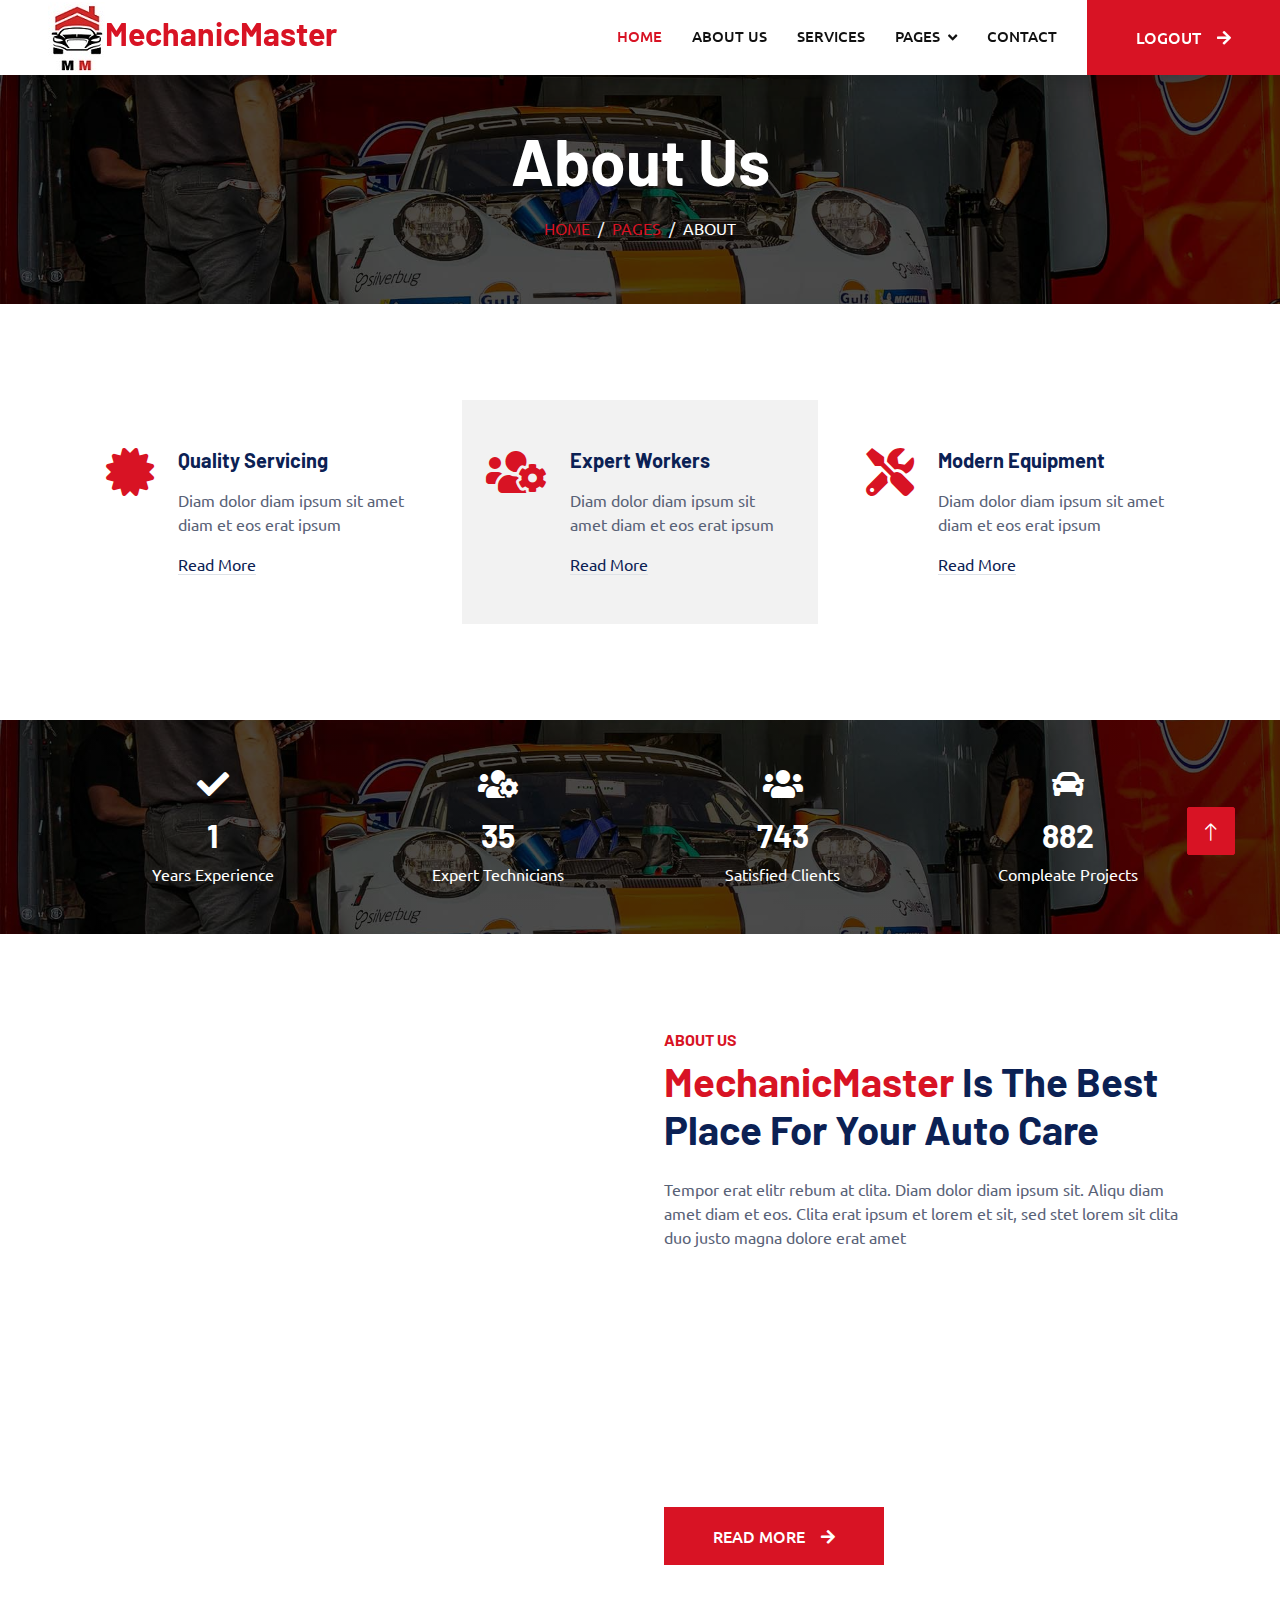
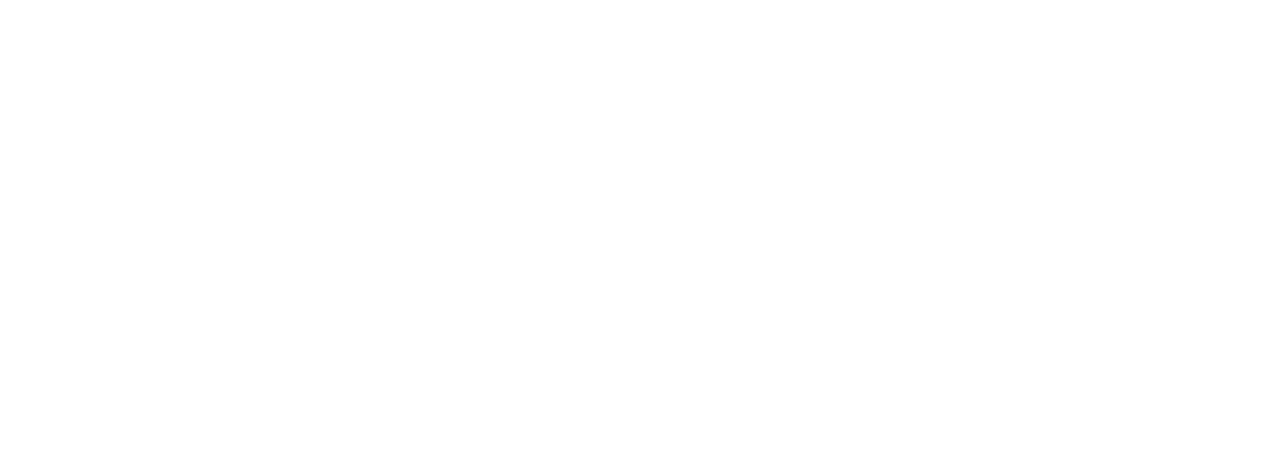
<file: about.html>
<!DOCTYPE html>
<html lang="en">

<head>
    <meta charset="utf-8">
    <title>MechanicMaster - About Us</title>
    <meta content="width=device-width, initial-scale=1.0" name="viewport">
    <meta content="" name="keywords">
    <meta content="" name="description">

    <!-- Favicon -->
    <link href="img/logo.jpg" rel="icon">

    <!-- Google Web Fonts -->
    <link rel="preconnect" href="https://fonts.googleapis.com">
    <link rel="preconnect" href="https://fonts.gstatic.com" crossorigin>
    <link href="https://fonts.googleapis.com/css2?family=Barlow:wght@600;700&family=Ubuntu:wght@400;500&display=swap" rel="stylesheet"> 

    <!-- Icon Font Stylesheet -->
    <link href="https://cdnjs.cloudflare.com/ajax/libs/font-awesome/5.10.0/css/all.min.css" rel="stylesheet">
    <link href="https://cdn.jsdelivr.net/npm/bootstrap-icons@1.4.1/font/bootstrap-icons.css" rel="stylesheet">

    <!-- Libraries Stylesheet -->
    <link href="lib/animate/animate.min.css" rel="stylesheet">
    <link href="lib/owlcarousel/assets/owl.carousel.min.css" rel="stylesheet">
    <link href="lib/tempusdominus/css/tempusdominus-bootstrap-4.min.css" rel="stylesheet" />

    <!-- Customized Bootstrap Stylesheet -->
    <link href="css/bootstrap.min.css" rel="stylesheet">

    <!-- Template Stylesheet -->
    <link href="css/style.css" rel="stylesheet">
</head>

<body>
    <!-- Spinner Start -->
    <div id="spinner" class="show bg-white position-fixed translate-middle w-100 vh-100 top-50 start-50 d-flex align-items-center justify-content-center">
        <div class="spinner-border text-primary" style="width: 3rem; height: 3rem;" role="status">
            <span class="sr-only">Loading...</span>
        </div>
    </div>
    <!-- Spinner End -->

    <!-- Navbar Start -->
    <nav class="navbar navbar-expand-lg bg-white navbar-light shadow sticky-top p-0">
        <a href="home.html" class="navbar-brand d-flex align-items-center px-4 px-lg-5">
            <h2 class="m-0 text-primary"><img src="img/logo.jpg"></i>MechanicMaster</h2>
        </a>
        <button type="button" class="navbar-toggler me-4" data-bs-toggle="collapse" data-bs-target="#navbarCollapse">
            <span class="navbar-toggler-icon"></span>
        </button>
        <div class="collapse navbar-collapse" id="navbarCollapse">
            <div class="navbar-nav ms-auto p-4 p-lg-0">
                <a href="home.html" class="nav-item nav-link active">Home</a>
                <a href="about.html" class="nav-item nav-link">About Us</a>
                <a href="service.html" class="nav-item nav-link">Services</a>
                <div class="nav-item dropdown">
                    <a href="#" class="nav-link dropdown-toggle" data-bs-toggle="dropdown">Pages</a>
                    <div class="dropdown-menu fade-up m-0">
                        <a href="availablegarage.html" class="dropdown-item">Available Garage</a>                        
                        <a href="booking.html" class="dropdown-item">Booking</a>
                        <a href="team.html" class="dropdown-item">Technicians</a>
                        <a href="testimonial.html" class="dropdown-item">Testimonial</a>
                    </div>
                </div>
                <a href="contact.html" class="nav-item nav-link">Contact</a>
            </div>
            <a href="index.html" class="btn btn-primary py-4 px-lg-5 d-none d-lg-block">Logout<i class="fa fa-arrow-right ms-3"></i></a>
        </div>
    </nav>
    <!-- Navbar End -->


    <!-- Page Header Start -->
    <div class="container-fluid page-header mb-5 p-0" style="background-image: url(img/carousel-bg-1.jpg);">
        <div class="container-fluid page-header-inner py-5">
            <div class="container text-center">
                <h1 class="display-3 text-white mb-3 animated slideInDown">About Us</h1>
                <nav aria-label="breadcrumb">
                    <ol class="breadcrumb justify-content-center text-uppercase">
                        <li class="breadcrumb-item"><a href="#">Home</a></li>
                        <li class="breadcrumb-item"><a href="#">Pages</a></li>
                        <li class="breadcrumb-item text-white active" aria-current="page">About</li>
                    </ol>
                </nav>
            </div>
        </div>
    </div>
    <!-- Page Header End -->


    <!-- Service Start -->
    <div class="container-xxl py-5">
        <div class="container">
            <div class="row g-4">
                <div class="col-lg-4 col-md-6 wow fadeInUp" data-wow-delay="0.1s">
                    <div class="d-flex py-5 px-4">
                        <i class="fa fa-certificate fa-3x text-primary flex-shrink-0"></i>
                        <div class="ps-4">
                            <h5 class="mb-3">Quality Servicing</h5>
                            <p>Diam dolor diam ipsum sit amet diam et eos erat ipsum</p>
                            <a class="text-secondary border-bottom" href="">Read More</a>
                        </div>
                    </div>
                </div>
                <div class="col-lg-4 col-md-6 wow fadeInUp" data-wow-delay="0.3s">
                    <div class="d-flex bg-light py-5 px-4">
                        <i class="fa fa-users-cog fa-3x text-primary flex-shrink-0"></i>
                        <div class="ps-4">
                            <h5 class="mb-3">Expert Workers</h5>
                            <p>Diam dolor diam ipsum sit amet diam et eos erat ipsum</p>
                            <a class="text-secondary border-bottom" href="">Read More</a>
                        </div>
                    </div>
                </div>
                <div class="col-lg-4 col-md-6 wow fadeInUp" data-wow-delay="0.5s">
                    <div class="d-flex py-5 px-4">
                        <i class="fa fa-tools fa-3x text-primary flex-shrink-0"></i>
                        <div class="ps-4">
                            <h5 class="mb-3">Modern Equipment</h5>
                            <p>Diam dolor diam ipsum sit amet diam et eos erat ipsum</p>
                            <a class="text-secondary border-bottom" href="">Read More</a>
                        </div>
                    </div>
                </div>
            </div>
        </div>
    </div>
    <!-- Service End -->

    <!-- Fact Start -->
    <div class="container-fluid fact bg-dark my-5 py-5">
        <div class="container">
            <div class="row g-4">
                <div class="col-md-6 col-lg-3 text-center wow fadeIn" data-wow-delay="0.1s">
                    <i class="fa fa-check fa-2x text-white mb-3"></i>
                    <h2 class="text-white mb-2" data-toggle="counter-up">3</h2>
                    <p class="text-white mb-0">Years Experience</p>
                </div>
                <div class="col-md-6 col-lg-3 text-center wow fadeIn" data-wow-delay="0.3s">
                    <i class="fa fa-users-cog fa-2x text-white mb-3"></i>
                    <h2 class="text-white mb-2" data-toggle="counter-up">100</h2>
                    <p class="text-white mb-0">Expert Technicians</p>
                </div>
                <div class="col-md-6 col-lg-3 text-center wow fadeIn" data-wow-delay="0.5s">
                    <i class="fa fa-users fa-2x text-white mb-3"></i>
                    <h2 class="text-white mb-2" data-toggle="counter-up">2123</h2>
                    <p class="text-white mb-0">Satisfied Clients</p>
                </div>
                <div class="col-md-6 col-lg-3 text-center wow fadeIn" data-wow-delay="0.7s">
                    <i class="fa fa-car fa-2x text-white mb-3"></i>
                    <h2 class="text-white mb-2" data-toggle="counter-up">2521</h2>
                    <p class="text-white mb-0">Compleate Projects</p>
                </div>
            </div>
        </div>
    </div>
    <!-- Fact End -->

    <!-- About Start -->
    <div class="container-xxl py-5">
        <div class="container">
            <div class="row g-5">
                <div class="col-lg-6 pt-4" style="min-height: 400px;">
                    <div class="position-relative h-100 wow fadeIn" data-wow-delay="0.1s">
                        <img class="position-absolute img-fluid w-100 h-100" src="img/about.jpg" style="object-fit: cover;" alt="">
                        <div class="position-absolute top-0 end-0 mt-n4 me-n4 py-4 px-5" style="background: rgba(0, 0, 0, .08);">
                            <h1 class="display-4 text-white mb-0">15 <span class="fs-4">Years</span></h1>
                            <h4 class="text-white">Experience</h4>
                        </div>
                    </div>
                </div>
                <div class="col-lg-6">
                    <h6 class="text-primary text-uppercase">About Us</h6>
                    <h1 class="mb-4"><span class="text-primary">MechanicMaster</span> Is The Best Place For Your Auto Care</h1>
                    <p class="mb-4">Tempor erat elitr rebum at clita. Diam dolor diam ipsum sit. Aliqu diam amet diam et eos. Clita erat ipsum et lorem et sit, sed stet lorem sit clita duo justo magna dolore erat amet</p>
                    <div class="row g-4 mb-3 pb-3">
                        <div class="col-12 wow fadeIn" data-wow-delay="0.1s">
                            <div class="d-flex">
                                <div class="bg-light d-flex flex-shrink-0 align-items-center justify-content-center mt-1" style="width: 45px; height: 45px;">
                                    <span class="fw-bold text-secondary">01</span>
                                </div>
                                <div class="ps-3">
                                    <h6>Professional & Expert</h6>
                                    <span>Diam dolor diam ipsum sit amet diam et eos</span>
                                </div>
                            </div>
                        </div>
                        <div class="col-12 wow fadeIn" data-wow-delay="0.3s">
                            <div class="d-flex">
                                <div class="bg-light d-flex flex-shrink-0 align-items-center justify-content-center mt-1" style="width: 45px; height: 45px;">
                                    <span class="fw-bold text-secondary">02</span>
                                </div>
                                <div class="ps-3">
                                    <h6>Quality Servicing Center</h6>
                                    <span>Diam dolor diam ipsum sit amet diam et eos</span>
                                </div>
                            </div>
                        </div>
                        <div class="col-12 wow fadeIn" data-wow-delay="0.5s">
                            <div class="d-flex">
                                <div class="bg-light d-flex flex-shrink-0 align-items-center justify-content-center mt-1" style="width: 45px; height: 45px;">
                                    <span class="fw-bold text-secondary">03</span>
                                </div>
                                <div class="ps-3">
                                    <h6>Awards Winning Workers</h6>
                                    <span>Diam dolor diam ipsum sit amet diam et eos</span>
                                </div>
                            </div>
                        </div>
                    </div>
                    <a href="" class="btn btn-primary py-3 px-5">Read More<i class="fa fa-arrow-right ms-3"></i></a>
                </div>
            </div>
        </div>
    </div>
    <!-- About End -->

    <!-- Footer Start -->
    <div class="container-fluid bg-dark text-light footer pt-5 mt-5 wow fadeIn" data-wow-delay="0.1s">
        <div class="container py-5">
            <div class="row g-5">
                <div class="col-lg-3 col-md-6">
                    <h4 class="text-light mb-4">Address</h4>
                    <p class="mb-2"><i class="fa fa-map-marker-alt me-3"></i>123 Street, Bojongsoang, Bandung</p>
                    <p class="mb-2"><i class="fa fa-phone-alt me-3"></i>+62 345 67890</p>
                    <p class="mb-2"><i class="fa fa-envelope me-3"></i>info@example.com</p>
                </div>
                <div class="col-lg-3 col-md-6">
                    <h4 class="text-light mb-4">Opening Hours</h4>
                    <h6 class="text-light">Monday - Friday:</h6>
                    <p class="mb-4">09.00 AM - 09.00 PM</p>
                    <h6 class="text-light">Saturday - Sunday:</h6>
                    <p class="mb-0">09.00 AM - 12.00 PM</p>
                </div>
                <div class="col-lg-3 col-md-6">
                    <h4 class="text-light mb-4">Services</h4>
                    <a class="btn btn-link" href="availablegarage.html">Available Garage</a>
                    <a class="btn btn-link" href="availablegarage.html#ex1-pills-1">Near You</a>
                    <a class="btn btn-link" href="availablegarage.html#ex1-pills-2">Popular</a>
                    <a class="btn btn-link" href="availablegarage.html#ex1-pills-3">Cheapest</a>
                </div>
                <div class="col-lg-3 col-md-6">
                    <h4 class="text-light mb-4">Newsletter</h4>
                    <p>Dolor amet sit justo amet elitr clita ipsum elitr est.</p>
                    <div class="position-relative mx-auto" style="max-width: 400px;">
                        <input class="form-control border-0 w-100 py-3 ps-4 pe-5" type="text" placeholder="Your email">
                        <button type="button" class="btn btn-primary py-2 position-absolute top-0 end-0 mt-2 me-2">SignUp</button>
                    </div>
                </div>
            </div>
        </div>
        <div class="container">
            <div class="copyright">
                <div class="row">
                    <div class="col-md-6 text-center text-md-start mb-3 mb-md-0">
                        &copy; <a class="border-bottom" href="#">MechanicMaster</a>, All Right Reserved.
                        Designed By <a class="border-bottom" href="https://github.com/aryafikriii/abp_web_app">aryafikriii</a>
                    </div>
                </div>
            </div>
        </div>
    </div>
    <!-- Footer End -->


    <!-- Back to Top -->
    <a href="#" class="btn btn-lg btn-primary btn-lg-square back-to-top"><i class="bi bi-arrow-up"></i></a>


    <!-- JavaScript Libraries -->
    <script src="https://code.jquery.com/jquery-3.4.1.min.js"></script>
    <script src="https://cdn.jsdelivr.net/npm/bootstrap@5.0.0/dist/js/bootstrap.bundle.min.js"></script>
    <script src="lib/wow/wow.min.js"></script>
    <script src="lib/easing/easing.min.js"></script>
    <script src="lib/waypoints/waypoints.min.js"></script>
    <script src="lib/counterup/counterup.min.js"></script>
    <script src="lib/owlcarousel/owl.carousel.min.js"></script>
    <script src="lib/tempusdominus/js/moment.min.js"></script>
    <script src="lib/tempusdominus/js/moment-timezone.min.js"></script>
    <script src="lib/tempusdominus/js/tempusdominus-bootstrap-4.min.js"></script>

    <!-- Template Javascript -->
    <script src="js/main.js"></script>
</body>

</html>
</file>
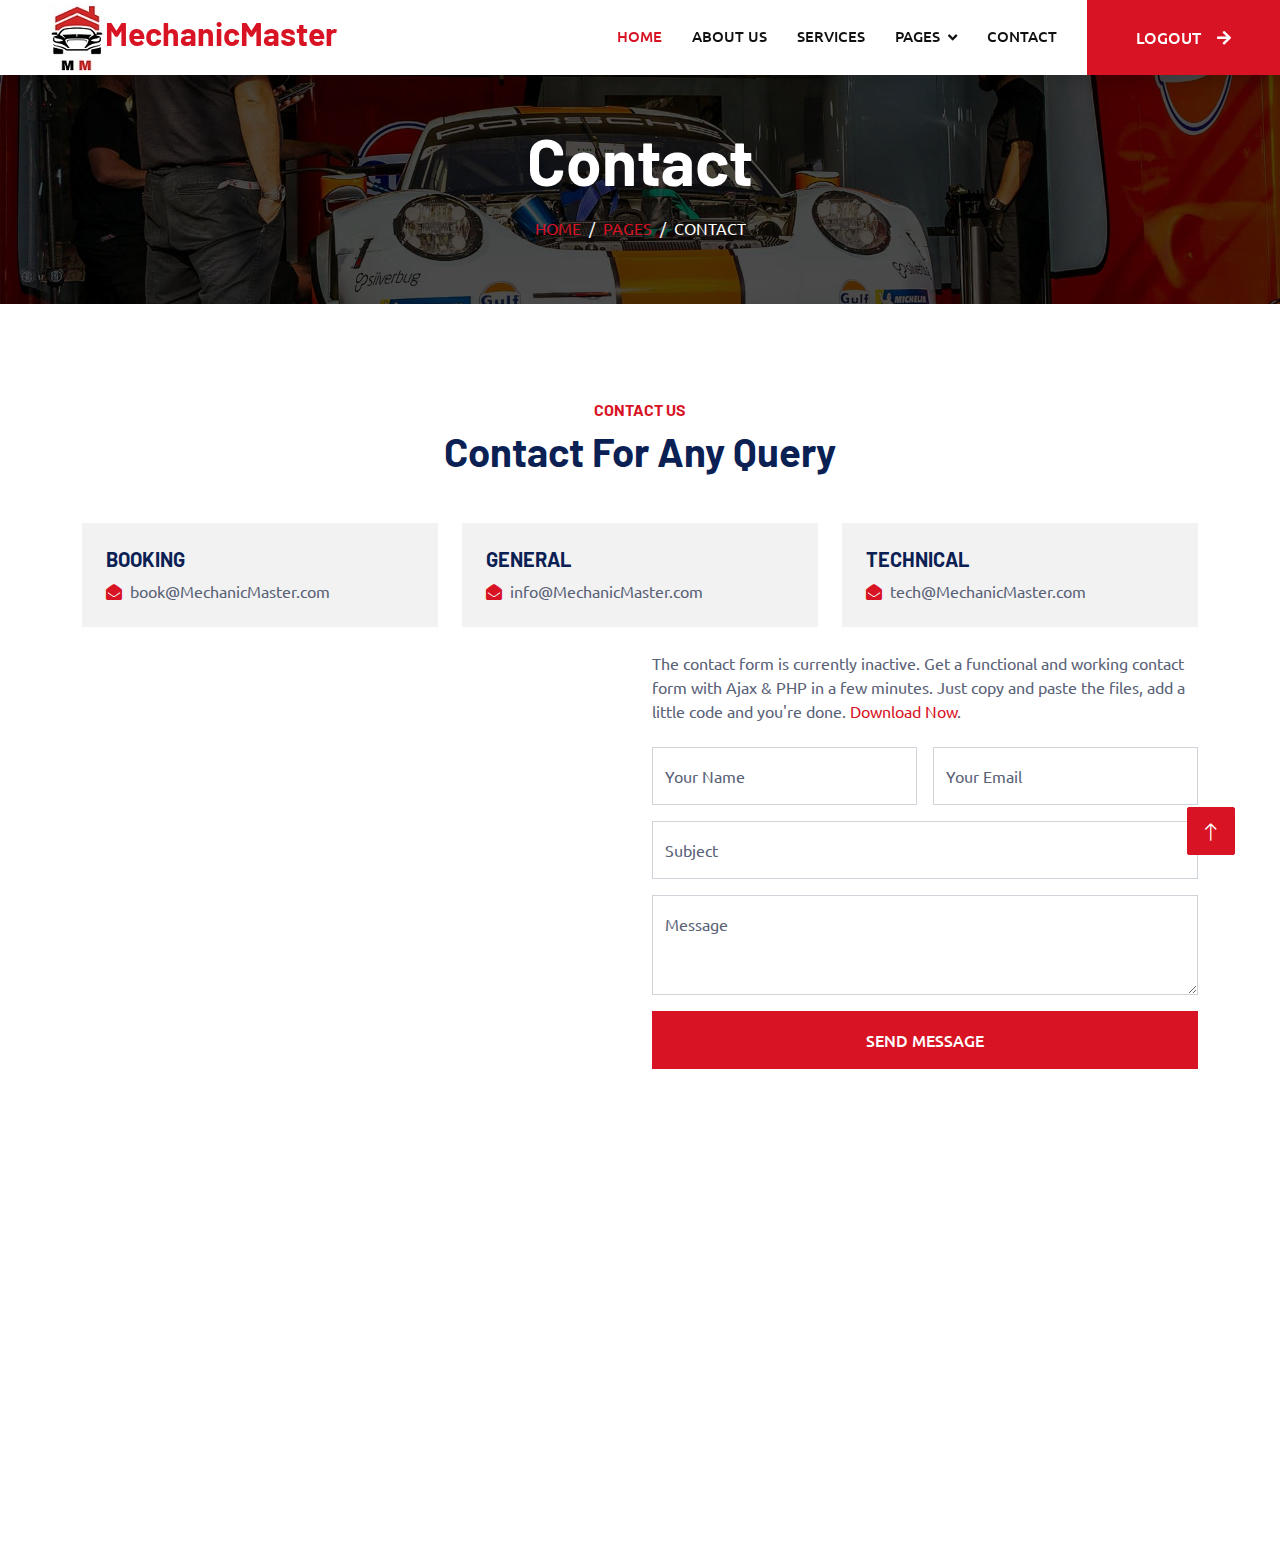
<file: contact.html>
<!DOCTYPE html>
<html lang="en">

<head>
    <meta charset="utf-8">
    <title>MechanicMaster - Contact Us</title>
    <meta content="width=device-width, initial-scale=1.0" name="viewport">
    <meta content="" name="keywords">
    <meta content="" name="description">

    <!-- Favicon -->
    <link href="img/logo.jpg" rel="icon">

    <!-- Google Web Fonts -->
    <link rel="preconnect" href="https://fonts.googleapis.com">
    <link rel="preconnect" href="https://fonts.gstatic.com" crossorigin>
    <link href="https://fonts.googleapis.com/css2?family=Barlow:wght@600;700&family=Ubuntu:wght@400;500&display=swap" rel="stylesheet"> 

    <!-- Icon Font Stylesheet -->
    <link href="https://cdnjs.cloudflare.com/ajax/libs/font-awesome/5.10.0/css/all.min.css" rel="stylesheet">
    <link href="https://cdn.jsdelivr.net/npm/bootstrap-icons@1.4.1/font/bootstrap-icons.css" rel="stylesheet">

    <!-- Libraries Stylesheet -->
    <link href="lib/animate/animate.min.css" rel="stylesheet">
    <link href="lib/owlcarousel/assets/owl.carousel.min.css" rel="stylesheet">
    <link href="lib/tempusdominus/css/tempusdominus-bootstrap-4.min.css" rel="stylesheet" />

    <!-- Customized Bootstrap Stylesheet -->
    <link href="css/bootstrap.min.css" rel="stylesheet">

    <!-- Template Stylesheet -->
    <link href="css/style.css" rel="stylesheet">
</head>

<body>
    <!-- Spinner Start -->
    <div id="spinner" class="show bg-white position-fixed translate-middle w-100 vh-100 top-50 start-50 d-flex align-items-center justify-content-center">
        <div class="spinner-border text-primary" style="width: 3rem; height: 3rem;" role="status">
            <span class="sr-only">Loading...</span>
        </div>
    </div>
    <!-- Spinner End -->

    <!-- Navbar Start -->
    <nav class="navbar navbar-expand-lg bg-white navbar-light shadow sticky-top p-0">
        <a href="home.html" class="navbar-brand d-flex align-items-center px-4 px-lg-5">
            <h2 class="m-0 text-primary"><img src="img/logo.jpg"></i>MechanicMaster</h2>
        </a>
        <button type="button" class="navbar-toggler me-4" data-bs-toggle="collapse" data-bs-target="#navbarCollapse">
            <span class="navbar-toggler-icon"></span>
        </button>
        <div class="collapse navbar-collapse" id="navbarCollapse">
            <div class="navbar-nav ms-auto p-4 p-lg-0">
                <a href="home.html" class="nav-item nav-link active">Home</a>
                <a href="about.html" class="nav-item nav-link">About Us</a>
                <a href="service.html" class="nav-item nav-link">Services</a>
                <div class="nav-item dropdown">
                    <a href="#" class="nav-link dropdown-toggle" data-bs-toggle="dropdown">Pages</a>
                    <div class="dropdown-menu fade-up m-0">
                        <a href="availablegarage.html" class="dropdown-item">Available Garage</a>                        
                        <a href="booking.html" class="dropdown-item">Booking</a>
                        <a href="team.html" class="dropdown-item">Technicians</a>
                        <a href="testimonial.html" class="dropdown-item">Testimonial</a>
                    </div>
                </div>
                <a href="contact.html" class="nav-item nav-link">Contact</a>
            </div>
            <a href="index.html" class="btn btn-primary py-4 px-lg-5 d-none d-lg-block">Logout<i class="fa fa-arrow-right ms-3"></i></a>
        </div>
    </nav>
    <!-- Navbar End -->


    <!-- Page Header Start -->
    <div class="container-fluid page-header mb-5 p-0" style="background-image: url(img/carousel-bg-1.jpg);">
        <div class="container-fluid page-header-inner py-5">
            <div class="container text-center">
                <h1 class="display-3 text-white mb-3 animated slideInDown">Contact</h1>
                <nav aria-label="breadcrumb">
                    <ol class="breadcrumb justify-content-center text-uppercase">
                        <li class="breadcrumb-item"><a href="#">Home</a></li>
                        <li class="breadcrumb-item"><a href="#">Pages</a></li>
                        <li class="breadcrumb-item text-white active" aria-current="page">Contact</li>
                    </ol>
                </nav>
            </div>
        </div>
    </div>
    <!-- Page Header End -->


    <!-- Contact Start -->
    <div class="container-xxl py-5">
        <div class="container">
            <div class="text-center wow fadeInUp" data-wow-delay="0.1s">
                <h6 class="text-primary text-uppercase">Contact Us</h6>
                <h1 class="mb-5">Contact For Any Query</h1>
            </div>
            <div class="row g-4">
                <div class="col-12">
                    <div class="row gy-4">
                        <div class="col-md-4">
                            <div class="bg-light d-flex flex-column justify-content-center p-4">
                                <h5 class="text-uppercase">Booking</h5>
                                <p class="m-0"><i class="fa fa-envelope-open text-primary me-2"></i>book@MechanicMaster.com</p>
                            </div>
                        </div>
                        <div class="col-md-4">
                            <div class="bg-light d-flex flex-column justify-content-center p-4">
                                <h5 class="text-uppercase">General</h5>
                                <p class="m-0"><i class="fa fa-envelope-open text-primary me-2"></i>info@MechanicMaster.com</p>
                            </div>
                        </div>
                        <div class="col-md-4">
                            <div class="bg-light d-flex flex-column justify-content-center p-4">
                                <h5 class="text-uppercase">Technical</h5>
                                <p class="m-0"><i class="fa fa-envelope-open text-primary me-2"></i>tech@MechanicMaster.com</p>
                            </div>
                        </div>
                    </div>
                </div>
                <div class="col-md-6 wow fadeIn" data-wow-delay="0.1s">
                    <iframe class="position-relative rounded w-100 h-100"
                        src="https://www.google.com/maps/embed?pb=!1m18!1m12!1m3!1d63362.88798150248!2d107.5967618144484!3d-6.9880083862941555!2m3!1f0!2f0!3f0!3m2!1i1024!2i768!4f13.1!3m3!1m2!1s0x2e68c2753c544847%3A0x401e8f1fc28c6f0!2sBojongsoang%2C%20Bandung%20Regency%2C%20West%20Java%2C%20Indonesia!5e0!3m2!1sen!2sbd!4v1680680729860!5m2!1sen!2sbd"
                        frameborder="0" style="min-height: 350px; border:0;" allowfullscreen="" aria-hidden="false"
                        tabindex="0"></iframe>
                </div>
                <div class="col-md-6">
                    <div class="wow fadeInUp" data-wow-delay="0.2s">
                        <p class="mb-4">The contact form is currently inactive. Get a functional and working contact form with Ajax & PHP in a few minutes. Just copy and paste the files, add a little code and you're done. <a href="https://htmlcodex.com/contact-form">Download Now</a>.</p>
                        <form>
                            <div class="row g-3">
                                <div class="col-md-6">
                                    <div class="form-floating">
                                        <input type="text" class="form-control" id="name" placeholder="Your Name">
                                        <label for="name">Your Name</label>
                                    </div>
                                </div>
                                <div class="col-md-6">
                                    <div class="form-floating">
                                        <input type="email" class="form-control" id="email" placeholder="Your Email">
                                        <label for="email">Your Email</label>
                                    </div>
                                </div>
                                <div class="col-12">
                                    <div class="form-floating">
                                        <input type="text" class="form-control" id="subject" placeholder="Subject">
                                        <label for="subject">Subject</label>
                                    </div>
                                </div>
                                <div class="col-12">
                                    <div class="form-floating">
                                        <textarea class="form-control" placeholder="Leave a message here" id="message" style="height: 100px"></textarea>
                                        <label for="message">Message</label>
                                    </div>
                                </div>
                                <div class="col-12">
                                    <button class="btn btn-primary w-100 py-3" type="submit">Send Message</button>
                                </div>
                            </div>
                        </form>
                    </div>
                </div>
            </div>
        </div>
    </div>
    <!-- Contact End -->


    <!-- Footer Start -->
    <div class="container-fluid bg-dark text-light footer pt-5 mt-5 wow fadeIn" data-wow-delay="0.1s">
        <div class="container py-5">
            <div class="row g-5">
                <div class="col-lg-3 col-md-6">
                    <h4 class="text-light mb-4">Address</h4>
                    <p class="mb-2"><i class="fa fa-map-marker-alt me-3"></i>123 Street, Bojongsoang, Bandung</p>
                    <p class="mb-2"><i class="fa fa-phone-alt me-3"></i>+62 345 67890</p>
                    <p class="mb-2"><i class="fa fa-envelope me-3"></i>info@example.com</p>
                </div>
                <div class="col-lg-3 col-md-6">
                    <h4 class="text-light mb-4">Opening Hours</h4>
                    <h6 class="text-light">Monday - Friday:</h6>
                    <p class="mb-4">09.00 AM - 09.00 PM</p>
                    <h6 class="text-light">Saturday - Sunday:</h6>
                    <p class="mb-0">09.00 AM - 12.00 PM</p>
                </div>
                <div class="col-lg-3 col-md-6">
                    <h4 class="text-light mb-4">Services</h4>
                    <a class="btn btn-link" href="availablegarage.html">Available Garage</a>
                    <a class="btn btn-link" href="availablegarage.html#ex1-pills-1">Near You</a>
                    <a class="btn btn-link" href="availablegarage.html#ex1-pills-2">Popular</a>
                    <a class="btn btn-link" href="availablegarage.html#ex1-pills-3">Cheapest</a>
                </div>
                <div class="col-lg-3 col-md-6">
                    <h4 class="text-light mb-4">Newsletter</h4>
                    <p>Dolor amet sit justo amet elitr clita ipsum elitr est.</p>
                    <div class="position-relative mx-auto" style="max-width: 400px;">
                        <input class="form-control border-0 w-100 py-3 ps-4 pe-5" type="text" placeholder="Your email">
                        <button type="button" class="btn btn-primary py-2 position-absolute top-0 end-0 mt-2 me-2">SignUp</button>
                    </div>
                </div>
            </div>
        </div>
        <div class="container">
            <div class="copyright">
                <div class="row">
                    <div class="col-md-6 text-center text-md-start mb-3 mb-md-0">
                        &copy; <a class="border-bottom" href="#">MechanicMaster</a>, All Right Reserved.
                        Designed By <a class="border-bottom" href="https://github.com/aryafikriii/abp_web_app">aryafikriii</a>
                    </div>
                </div>
            </div>
        </div>
    </div>
    <!-- Footer End -->


    <!-- Back to Top -->
    <a href="#" class="btn btn-lg btn-primary btn-lg-square back-to-top"><i class="bi bi-arrow-up"></i></a>


    <!-- JavaScript Libraries -->
    <script src="https://code.jquery.com/jquery-3.4.1.min.js"></script>
    <script src="https://cdn.jsdelivr.net/npm/bootstrap@5.0.0/dist/js/bootstrap.bundle.min.js"></script>
    <script src="lib/wow/wow.min.js"></script>
    <script src="lib/easing/easing.min.js"></script>
    <script src="lib/waypoints/waypoints.min.js"></script>
    <script src="lib/counterup/counterup.min.js"></script>
    <script src="lib/owlcarousel/owl.carousel.min.js"></script>
    <script src="lib/tempusdominus/js/moment.min.js"></script>
    <script src="lib/tempusdominus/js/moment-timezone.min.js"></script>
    <script src="lib/tempusdominus/js/tempusdominus-bootstrap-4.min.js"></script>

    <!-- Template Javascript -->
    <script src="js/main.js"></script>
</body>

</html>
</file>
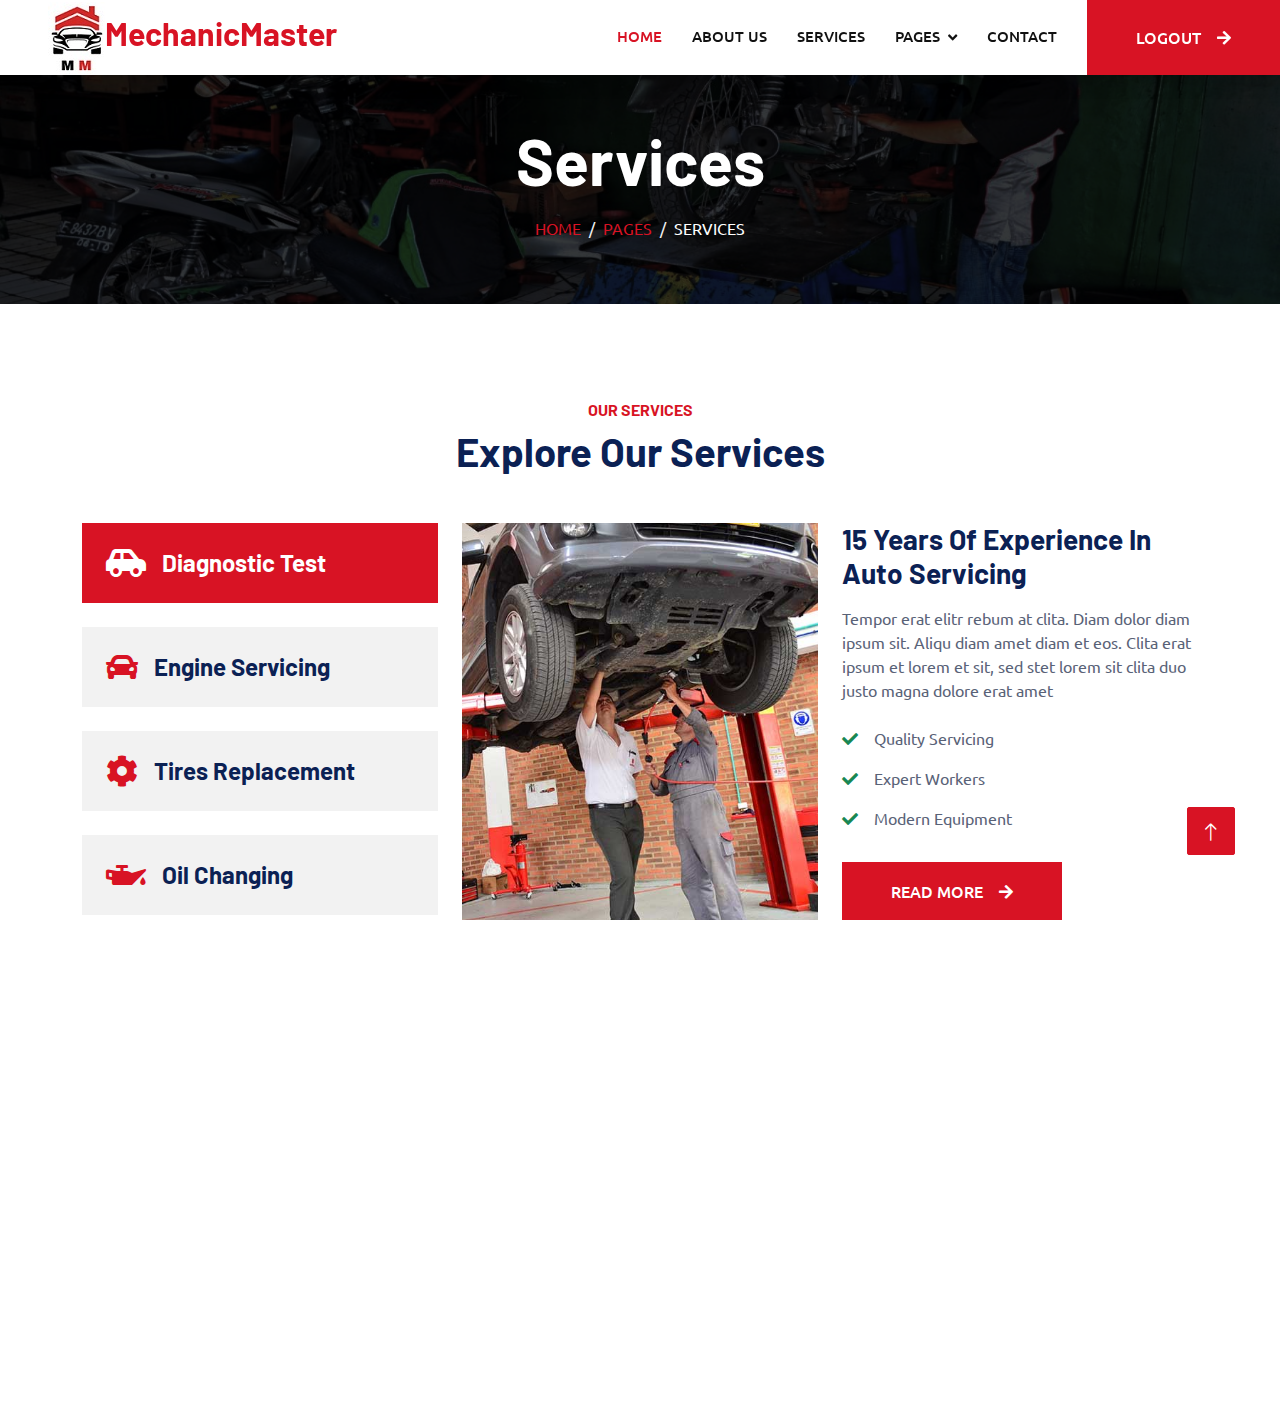
<file: service.html>
<!DOCTYPE html>
<html lang="en">

<head>
    <meta charset="utf-8">
    <title>MechanicMaster - Services</title>
    <meta content="width=device-width, initial-scale=1.0" name="viewport">
    <meta content="" name="keywords">
    <meta content="" name="description">

    <!-- Favicon -->
    <link href="img/logo.jpg" rel="icon">

    <!-- Google Web Fonts -->
    <link rel="preconnect" href="https://fonts.googleapis.com">
    <link rel="preconnect" href="https://fonts.gstatic.com" crossorigin>
    <link href="https://fonts.googleapis.com/css2?family=Barlow:wght@600;700&family=Ubuntu:wght@400;500&display=swap" rel="stylesheet"> 

    <!-- Icon Font Stylesheet -->
    <link href="https://cdnjs.cloudflare.com/ajax/libs/font-awesome/5.10.0/css/all.min.css" rel="stylesheet">
    <link href="https://cdn.jsdelivr.net/npm/bootstrap-icons@1.4.1/font/bootstrap-icons.css" rel="stylesheet">

    <!-- Libraries Stylesheet -->
    <link href="lib/animate/animate.min.css" rel="stylesheet">
    <link href="lib/owlcarousel/assets/owl.carousel.min.css" rel="stylesheet">
    <link href="lib/tempusdominus/css/tempusdominus-bootstrap-4.min.css" rel="stylesheet" />

    <!-- Customized Bootstrap Stylesheet -->
    <link href="css/bootstrap.min.css" rel="stylesheet">

    <!-- Template Stylesheet -->
    <link href="css/style.css" rel="stylesheet">
</head>

<body>
    <!-- Spinner Start -->
    <div id="spinner" class="show bg-white position-fixed translate-middle w-100 vh-100 top-50 start-50 d-flex align-items-center justify-content-center">
        <div class="spinner-border text-primary" style="width: 3rem; height: 3rem;" role="status">
            <span class="sr-only">Loading...</span>
        </div>
    </div>
    <!-- Spinner End -->


    <!-- Navbar Start -->
    <nav class="navbar navbar-expand-lg bg-white navbar-light shadow sticky-top p-0">
        <a href="home.html" class="navbar-brand d-flex align-items-center px-4 px-lg-5">
            <h2 class="m-0 text-primary"><img src="img/logo.jpg"></i>MechanicMaster</h2>
        </a>
        <button type="button" class="navbar-toggler me-4" data-bs-toggle="collapse" data-bs-target="#navbarCollapse">
            <span class="navbar-toggler-icon"></span>
        </button>
        <div class="collapse navbar-collapse" id="navbarCollapse">
            <div class="navbar-nav ms-auto p-4 p-lg-0">
                <a href="home.html" class="nav-item nav-link active">Home</a>
                <a href="about.html" class="nav-item nav-link">About Us</a>
                <a href="service.html" class="nav-item nav-link">Services</a>
                <div class="nav-item dropdown">
                    <a href="#" class="nav-link dropdown-toggle" data-bs-toggle="dropdown">Pages</a>
                    <div class="dropdown-menu fade-up m-0">
                        <a href="availablegarage.html" class="dropdown-item">Available Garage</a>                        
                        <a href="booking.html" class="dropdown-item">Booking</a>
                        <a href="team.html" class="dropdown-item">Technicians</a>
                        <a href="testimonial.html" class="dropdown-item">Testimonial</a>
                    </div>
                </div>
                <a href="contact.html" class="nav-item nav-link">Contact</a>
            </div>
            <a href="index.html" class="btn btn-primary py-4 px-lg-5 d-none d-lg-block">Logout<i class="fa fa-arrow-right ms-3"></i></a>
        </div>
    </nav>
    <!-- Navbar End -->


    <!-- Page Header Start -->
    <div class="container-fluid page-header mb-5 p-0" style="background-image: url(img/carousel-bg2.jpg);">
        <div class="container-fluid page-header-inner py-5">
            <div class="container text-center">
                <h1 class="display-3 text-white mb-3 animated slideInDown">Services</h1>
                <nav aria-label="breadcrumb">
                    <ol class="breadcrumb justify-content-center text-uppercase">
                        <li class="breadcrumb-item"><a href="#">Home</a></li>
                        <li class="breadcrumb-item"><a href="#">Pages</a></li>
                        <li class="breadcrumb-item text-white active" aria-current="page">Services</li>
                    </ol>
                </nav>
            </div>
        </div>
    </div>
    <!-- Page Header End -->


    <!-- Service Start -->
    <div class="container-xxl service py-5">
        <div class="container">
            <div class="text-center wow fadeInUp" data-wow-delay="0.1s">
                <h6 class="text-primary text-uppercase">Our Services</h6>
                <h1 class="mb-5">Explore Our Services</h1>
            </div>
            <div class="row g-4 wow fadeInUp" data-wow-delay="0.3s">
                <div class="col-lg-4">
                    <div class="nav w-100 nav-pills me-4">
                        <button class="nav-link w-100 d-flex align-items-center text-start p-4 mb-4 active" data-bs-toggle="pill" data-bs-target="#tab-pane-1" type="button">
                            <i class="fa fa-car-side fa-2x me-3"></i>
                            <h4 class="m-0">Diagnostic Test</h4>
                        </button>
                        <button class="nav-link w-100 d-flex align-items-center text-start p-4 mb-4" data-bs-toggle="pill" data-bs-target="#tab-pane-2" type="button">
                            <i class="fa fa-car fa-2x me-3"></i>
                            <h4 class="m-0">Engine Servicing</h4>
                        </button>
                        <button class="nav-link w-100 d-flex align-items-center text-start p-4 mb-4" data-bs-toggle="pill" data-bs-target="#tab-pane-3" type="button">
                            <i class="fa fa-cog fa-2x me-3"></i>
                            <h4 class="m-0">Tires Replacement</h4>
                        </button>
                        <button class="nav-link w-100 d-flex align-items-center text-start p-4 mb-0" data-bs-toggle="pill" data-bs-target="#tab-pane-4" type="button">
                            <i class="fa fa-oil-can fa-2x me-3"></i>
                            <h4 class="m-0">Oil Changing</h4>
                        </button>
                    </div>
                </div>
                <div class="col-lg-8">
                    <div class="tab-content w-100">
                        <div class="tab-pane fade show active" id="tab-pane-1">
                            <div class="row g-4">
                                <div class="col-md-6" style="min-height: 350px;">
                                    <div class="position-relative h-100">
                                        <img class="position-absolute img-fluid w-100 h-100" src="img/service-1.jpg"
                                            style="object-fit: cover;" alt="">
                                    </div>
                                </div>
                                <div class="col-md-6">
                                    <h3 class="mb-3">15 Years Of Experience In Auto Servicing</h3>
                                    <p class="mb-4">Tempor erat elitr rebum at clita. Diam dolor diam ipsum sit. Aliqu diam amet diam et eos. Clita erat ipsum et lorem et sit, sed stet lorem sit clita duo justo magna dolore erat amet</p>
                                    <p><i class="fa fa-check text-success me-3"></i>Quality Servicing</p>
                                    <p><i class="fa fa-check text-success me-3"></i>Expert Workers</p>
                                    <p><i class="fa fa-check text-success me-3"></i>Modern Equipment</p>
                                    <a href="availablegarage.html" class="btn btn-primary py-3 px-5 mt-3">Read More<i class="fa fa-arrow-right ms-3"></i></a>
                                </div>
                            </div>
                        </div>
                        <div class="tab-pane fade" id="tab-pane-2">
                            <div class="row g-4">
                                <div class="col-md-6" style="min-height: 350px;">
                                    <div class="position-relative h-100">
                                        <img class="position-absolute img-fluid w-100 h-100" src="img/service-2.jpg"
                                            style="object-fit: cover;" alt="">
                                    </div>
                                </div>
                                <div class="col-md-6">
                                    <h3 class="mb-3">15 Years Of Experience In Auto Servicing</h3>
                                    <p class="mb-4">Tempor erat elitr rebum at clita. Diam dolor diam ipsum sit. Aliqu diam amet diam et eos. Clita erat ipsum et lorem et sit, sed stet lorem sit clita duo justo magna dolore erat amet</p>
                                    <p><i class="fa fa-check text-success me-3"></i>Quality Servicing</p>
                                    <p><i class="fa fa-check text-success me-3"></i>Expert Workers</p>
                                    <p><i class="fa fa-check text-success me-3"></i>Modern Equipment</p>
                                    <a href="availablegarage.html" class="btn btn-primary py-3 px-5 mt-3">Read More<i class="fa fa-arrow-right ms-3"></i></a>
                                </div>
                            </div>
                        </div>
                        <div class="tab-pane fade" id="tab-pane-3">
                            <div class="row g-4">
                                <div class="col-md-6" style="min-height: 350px;">
                                    <div class="position-relative h-100">
                                        <img class="position-absolute img-fluid w-100 h-100" src="img/service-3.jpg"
                                            style="object-fit: cover;" alt="">
                                    </div>
                                </div>
                                <div class="col-md-6">
                                    <h3 class="mb-3">15 Years Of Experience In Auto Servicing</h3>
                                    <p class="mb-4">Tempor erat elitr rebum at clita. Diam dolor diam ipsum sit. Aliqu diam amet diam et eos. Clita erat ipsum et lorem et sit, sed stet lorem sit clita duo justo magna dolore erat amet</p>
                                    <p><i class="fa fa-check text-success me-3"></i>Quality Servicing</p>
                                    <p><i class="fa fa-check text-success me-3"></i>Expert Workers</p>
                                    <p><i class="fa fa-check text-success me-3"></i>Modern Equipment</p>
                                    <a href="availablegarage.html" class="btn btn-primary py-3 px-5 mt-3">Read More<i class="fa fa-arrow-right ms-3"></i></a>
                                </div>
                            </div>
                        </div>
                        <div class="tab-pane fade" id="tab-pane-4">
                            <div class="row g-4">
                                <div class="col-md-6" style="min-height: 350px;">
                                    <div class="position-relative h-100">
                                        <img class="position-absolute img-fluid w-100 h-100" src="img/service-4.jpg"
                                            style="object-fit: cover;" alt="">
                                    </div>
                                </div>
                                <div class="col-md-6">
                                    <h3 class="mb-3">15 Years Of Experience In Auto Servicing</h3>
                                    <p class="mb-4">Tempor erat elitr rebum at clita. Diam dolor diam ipsum sit. Aliqu diam amet diam et eos. Clita erat ipsum et lorem et sit, sed stet lorem sit clita duo justo magna dolore erat amet</p>
                                    <p><i class="fa fa-check text-success me-3"></i>Quality Servicing</p>
                                    <p><i class="fa fa-check text-success me-3"></i>Expert Workers</p>
                                    <p><i class="fa fa-check text-success me-3"></i>Modern Equipment</p>
                                    <a href="availablegarage.html" class="btn btn-primary py-3 px-5 mt-3">Read More<i class="fa fa-arrow-right ms-3"></i></a>
                                </div>
                            </div>
                        </div>
                    </div>
                </div>
            </div>
        </div>
    </div>
    <!-- Service End -->

    <!-- Footer Start -->
    <div class="container-fluid bg-dark text-light footer pt-5 mt-5 wow fadeIn" data-wow-delay="0.1s">
        <div class="container py-5">
            <div class="row g-5">
                <div class="col-lg-3 col-md-6">
                    <h4 class="text-light mb-4">Address</h4>
                    <p class="mb-2"><i class="fa fa-map-marker-alt me-3"></i>123 Street, Bojongsoang, Bandung</p>
                    <p class="mb-2"><i class="fa fa-phone-alt me-3"></i>+62 345 67890</p>
                    <p class="mb-2"><i class="fa fa-envelope me-3"></i>info@example.com</p>
                </div>
                <div class="col-lg-3 col-md-6">
                    <h4 class="text-light mb-4">Opening Hours</h4>
                    <h6 class="text-light">Monday - Friday:</h6>
                    <p class="mb-4">09.00 AM - 09.00 PM</p>
                    <h6 class="text-light">Saturday - Sunday:</h6>
                    <p class="mb-0">09.00 AM - 12.00 PM</p>
                </div>
                <div class="col-lg-3 col-md-6">
                    <h4 class="text-light mb-4">Services</h4>
                    <a class="btn btn-link" href="availablegarage.html">Available Garage</a>
                    <a class="btn btn-link" href="availablegarage.html#ex1-pills-1">Near You</a>
                    <a class="btn btn-link" href="availablegarage.html#ex1-pills-2">Popular</a>
                    <a class="btn btn-link" href="availablegarage.html#ex1-pills-3">Cheapest</a>
                </div>
                <div class="col-lg-3 col-md-6">
                    <h4 class="text-light mb-4">Newsletter</h4>
                    <p>Dolor amet sit justo amet elitr clita ipsum elitr est.</p>
                    <div class="position-relative mx-auto" style="max-width: 400px;">
                        <input class="form-control border-0 w-100 py-3 ps-4 pe-5" type="text" placeholder="Your email">
                        <button type="button" class="btn btn-primary py-2 position-absolute top-0 end-0 mt-2 me-2">SignUp</button>
                    </div>
                </div>
            </div>
        </div>
        <div class="container">
            <div class="copyright">
                <div class="row">
                    <div class="col-md-6 text-center text-md-start mb-3 mb-md-0">
                        &copy; <a class="border-bottom" href="#">MechanicMaster</a>, All Right Reserved.
                        Designed By <a class="border-bottom" href="https://github.com/aryafikriii/abp_web_app">aryafikriii</a>
                    </div>
                </div>
            </div>
        </div>
    </div>
    <!-- Footer End -->


    <!-- Back to Top -->
    <a href="#" class="btn btn-lg btn-primary btn-lg-square back-to-top"><i class="bi bi-arrow-up"></i></a>


    <!-- JavaScript Libraries -->
    <script src="https://code.jquery.com/jquery-3.4.1.min.js"></script>
    <script src="https://cdn.jsdelivr.net/npm/bootstrap@5.0.0/dist/js/bootstrap.bundle.min.js"></script>
    <script src="lib/wow/wow.min.js"></script>
    <script src="lib/easing/easing.min.js"></script>
    <script src="lib/waypoints/waypoints.min.js"></script>
    <script src="lib/counterup/counterup.min.js"></script>
    <script src="lib/owlcarousel/owl.carousel.min.js"></script>
    <script src="lib/tempusdominus/js/moment.min.js"></script>
    <script src="lib/tempusdominus/js/moment-timezone.min.js"></script>
    <script src="lib/tempusdominus/js/tempusdominus-bootstrap-4.min.js"></script>

    <!-- Template Javascript -->
    <script src="js/main.js"></script>
</body>

</html>
</file>
<file: css/style.css>
/********** Template CSS **********/
.checked {
    color: orange;
}

:root {
    --primary: #D81324;
    --secondary: #0B2154;
    --light: #F2F2F2;
    --dark: #111111;
}

.fw-medium {
    font-weight: 600 !important;
}

.back-to-top {
    position: fixed;
    display: none;
    right: 45px;
    bottom: 45px;
    z-index: 99;
}


/*** Spinner ***/
#spinner {
    opacity: 0;
    visibility: hidden;
    transition: opacity .5s ease-out, visibility 0s linear .5s;
    z-index: 99999;
}

#spinner.show {
    transition: opacity .5s ease-out, visibility 0s linear 0s;
    visibility: visible;
    opacity: 1;
}


/*** Button ***/
.btn {
    font-weight: 500;
    text-transform: uppercase;
    transition: .5s;
}

.btn.btn-primary,
.btn.btn-secondary {
    color: #FFFFFF;
}

.btn-square {
    width: 38px;
    height: 38px;
}

.btn-sm-square {
    width: 32px;
    height: 32px;
}

.btn-lg-square {
    width: 48px;
    height: 48px;
}

.btn-square,
.btn-sm-square,
.btn-lg-square {
    padding: 0;
    display: flex;
    align-items: center;
    justify-content: center;
    font-weight: normal;
    border-radius: 2px;
}


/*** Navbar ***/
.navbar .dropdown-toggle::after {
    border: none;
    content: "\f107";
    font-family: "Font Awesome 5 Free";
    font-weight: 900;
    vertical-align: middle;
    margin-left: 8px;
}

.navbar-light .navbar-nav .nav-link {
    margin-right: 30px;
    padding: 25px 0;
    color: #FFFFFF;
    font-size: 15px;
    text-transform: uppercase;
    outline: none;
}

.navbar-light .navbar-nav .nav-link:hover,
.navbar-light .navbar-nav .nav-link.active {
    color: var(--primary);
}

@media (max-width: 991.98px) {
    .navbar-light .navbar-nav .nav-link  {
        margin-right: 0;
        padding: 10px 0;
    }

    .navbar-light .navbar-nav {
        border-top: 1px solid #EEEEEE;
    }
}

.navbar-light .navbar-brand,
.navbar-light a.btn {
    height: 75px;
}

.navbar-light .navbar-nav .nav-link {
    color: var(--dark);
    font-weight: 500;
}

.navbar-light.sticky-top {
    top: -100px;
    transition: .5s;
}

@media (min-width: 992px) {
    .navbar .nav-item .dropdown-menu {
        display: block;
        border: none;
        margin-top: 0;
        top: 150%;
        opacity: 0;
        visibility: hidden;
        transition: .5s;
    }

    .navbar .nav-item:hover .dropdown-menu {
        top: 100%;
        visibility: visible;
        transition: .5s;
        opacity: 1;
    }
}


/*** Header ***/
.carousel-caption {
    top: 0;
    left: 0;
    right: 0;
    bottom: 0;
    background: rgba(0, 0, 0, .7);
    z-index: 1;
}

.carousel-control-prev,
.carousel-control-next {
    width: 10%;
}

.carousel-control-prev-icon,
.carousel-control-next-icon {
    width: 3rem;
    height: 3rem;
}

@media (max-width: 768px) {
    #header-carousel .carousel-item {
        position: relative;
        min-height: 450px;
    }
    
    #header-carousel .carousel-item img {
        position: absolute;
        width: 100%;
        height: 100%;
        object-fit: cover;
    }
}

.page-header {
    background-position: center center;
    background-repeat: no-repeat;
    background-size: cover;
}

.page-header-inner {
    background: rgba(0, 0, 0, .7);
}

.breadcrumb-item + .breadcrumb-item::before {
    color: var(--light);
}


/*** Facts ***/
.fact {
    background: linear-gradient(rgba(0, 0, 0, .7), rgba(0, 0, 0, .7)), url(../img/carousel-bg-1.jpg);
    background-position: center center;
    background-repeat: no-repeat;
    background-size: cover;
}


/*** Service ***/
.service .nav .nav-link {
    background: var(--light);
    transition: .5s;
}

.service .nav .nav-link.active {
    background: var(--primary);
}

.service .nav .nav-link.active h4 {
    color: #FFFFFF !important;
}


/*** Booking ***/
.booking {
    background: linear-gradient(rgba(0, 0, 0, .7), rgba(0, 0, 0, .7)), url(../img/carousel-bg-2.jpg) center center no-repeat;
    background-size: cover;
}

.bootstrap-datetimepicker-widget.bottom {
    top: auto !important;
}

.bootstrap-datetimepicker-widget .table * {
    border-bottom-width: 0px;
}

.bootstrap-datetimepicker-widget .table th {
    font-weight: 500;
}

.bootstrap-datetimepicker-widget.dropdown-menu {
    padding: 10px;
    border-radius: 2px;
}

.bootstrap-datetimepicker-widget table td.active,
.bootstrap-datetimepicker-widget table td.active:hover {
    background: var(--primary);
}

.bootstrap-datetimepicker-widget table td.today::before {
    border-bottom-color: var(--primary);
}


/*** Team ***/
.team-item .team-overlay {
    display: flex;
    align-items: center;
    justify-content: center;
    background: var(--primary);
    transform: scale(0);
    transition: .5s;
}

.team-item:hover .team-overlay {
    transform: scale(1);
}

.team-item .team-overlay .btn {
    color: var(--primary);
    background: #FFFFFF;
}

.team-item .team-overlay .btn:hover {
    color: #FFFFFF;
    background: var(--secondary)
}


/*** Testimonial ***/
.testimonial-carousel .owl-item .testimonial-text,
.testimonial-carousel .owl-item.center .testimonial-text * {
    transition: .5s;
}

.testimonial-carousel .owl-item.center .testimonial-text {
    background: var(--primary) !important;
}

.testimonial-carousel .owl-item.center .testimonial-text * {
    color: #FFFFFF !important;
}

.testimonial-carousel .owl-dots {
    margin-top: 24px;
    display: flex;
    align-items: flex-end;
    justify-content: center;
}

.testimonial-carousel .owl-dot {
    position: relative;
    display: inline-block;
    margin: 0 5px;
    width: 15px;
    height: 15px;
    border: 1px solid #CCCCCC;
    transition: .5s;
}

.testimonial-carousel .owl-dot.active {
    background: var(--primary);
    border-color: var(--primary);
}


/*** Footer ***/
.footer {
    background: linear-gradient(rgba(0, 0, 0, .9), rgba(0, 0, 0, .9)), url(../img/carousel-bg-1.jpg) center center no-repeat;
    background-size: cover;
}

.footer .btn.btn-social {
    margin-right: 5px;
    width: 35px;
    height: 35px;
    display: flex;
    align-items: center;
    justify-content: center;
    color: var(--light);
    border: 1px solid #FFFFFF;
    border-radius: 35px;
    transition: .3s;
}

.footer .btn.btn-social:hover {
    color: var(--primary);
}

.footer .btn.btn-link {
    display: block;
    margin-bottom: 5px;
    padding: 0;
    text-align: left;
    color: #FFFFFF;
    font-size: 15px;
    font-weight: normal;
    text-transform: capitalize;
    transition: .3s;
}

.footer .btn.btn-link::before {
    position: relative;
    content: "\f105";
    font-family: "Font Awesome 5 Free";
    font-weight: 900;
    margin-right: 10px;
}

.footer .btn.btn-link:hover {
    letter-spacing: 1px;
    box-shadow: none;
}

.footer .copyright {
    padding: 25px 0;
    font-size: 15px;
    border-top: 1px solid rgba(256, 256, 256, .1);
}

.footer .copyright a {
    color: var(--light);
}

.footer .footer-menu a {
    margin-right: 15px;
    padding-right: 15px;
    border-right: 1px solid rgba(255, 255, 255, .3);
}

.footer .footer-menu a:last-child {
    margin-right: 0;
    padding-right: 0;
    border-right: none;
}

.divider:after,
.divider:before {
content: "";
flex: 1;
height: 1px;
background: #eee;
}
.h-custom {
height: calc(100% - 73px);
}
@media (max-width: 450px) {
.h-custom {
height: 100%;
}
}
</file>
